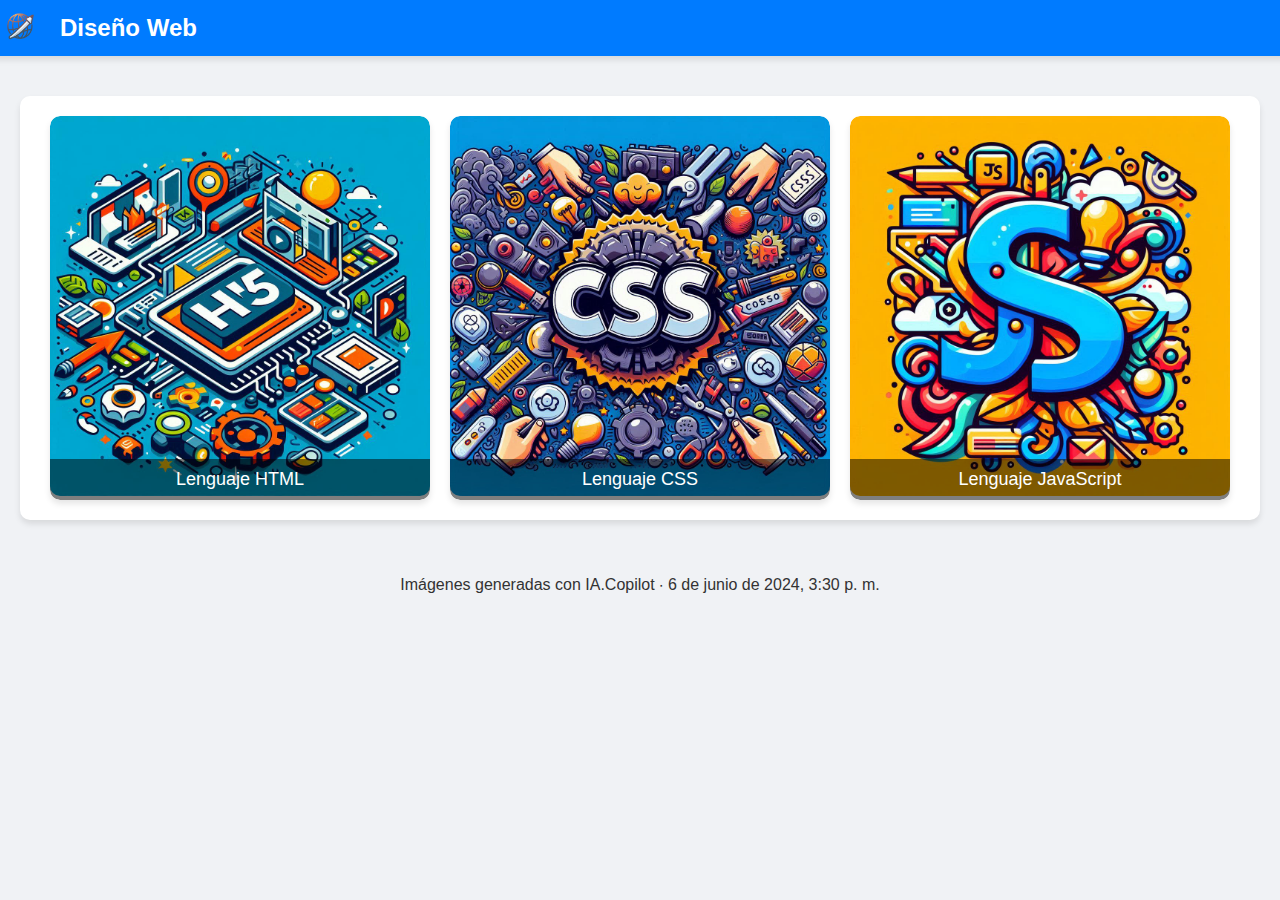
<file: index.html>
<!DOCTYPE html>
<html lang="es">
<head>
    <meta charset="UTF-8">
    <title>DiseñoWeb</title>
    <link rel="icon" href="img/logo.png" type="image/x-icon">
    <link rel="stylesheet" href="styles.css">
</head>
<body>
    <header class="custom-header">
        <div class="header-content">
            <a href="index.html"><img src="img/logo.png" alt="Logo de la página" class="logo"></a>
            <h1>Diseño Web</h1>
        </div>
    </header>
    <section class="flex-container">
        <div class="flex-item">
            <a href="lenguajehtml.html">
                <img src="img/html5.jpg" alt="banner logo html decorado" class="flex-image">
                <div class="overlay">Lenguaje HTML</div>
            </a>
        </div>
        <div class="flex-item">
            <a href="lenguajecss.html">
                <img src="img/css.jpg" alt="banner logo css decorado" class="flex-image">
                <div class="overlay">Lenguaje CSS</div>
            </a>
        </div>
        <div class="flex-item">
            <a href="lenguajejs.html">
                <img src="img/js.jpg" alt="banner logo js decorado" class="flex-image">
                <div class="overlay">Lenguaje JavaScript</div>
            </a>
        </div>
    </section>
    <script src="script.js"></script>

    <footer>
        <p>Imágenes generadas con IA.Copilot ∙ 6 de junio de 2024, 3:30 p. m.</p>
    </footer>
</body>
</html>
</file>
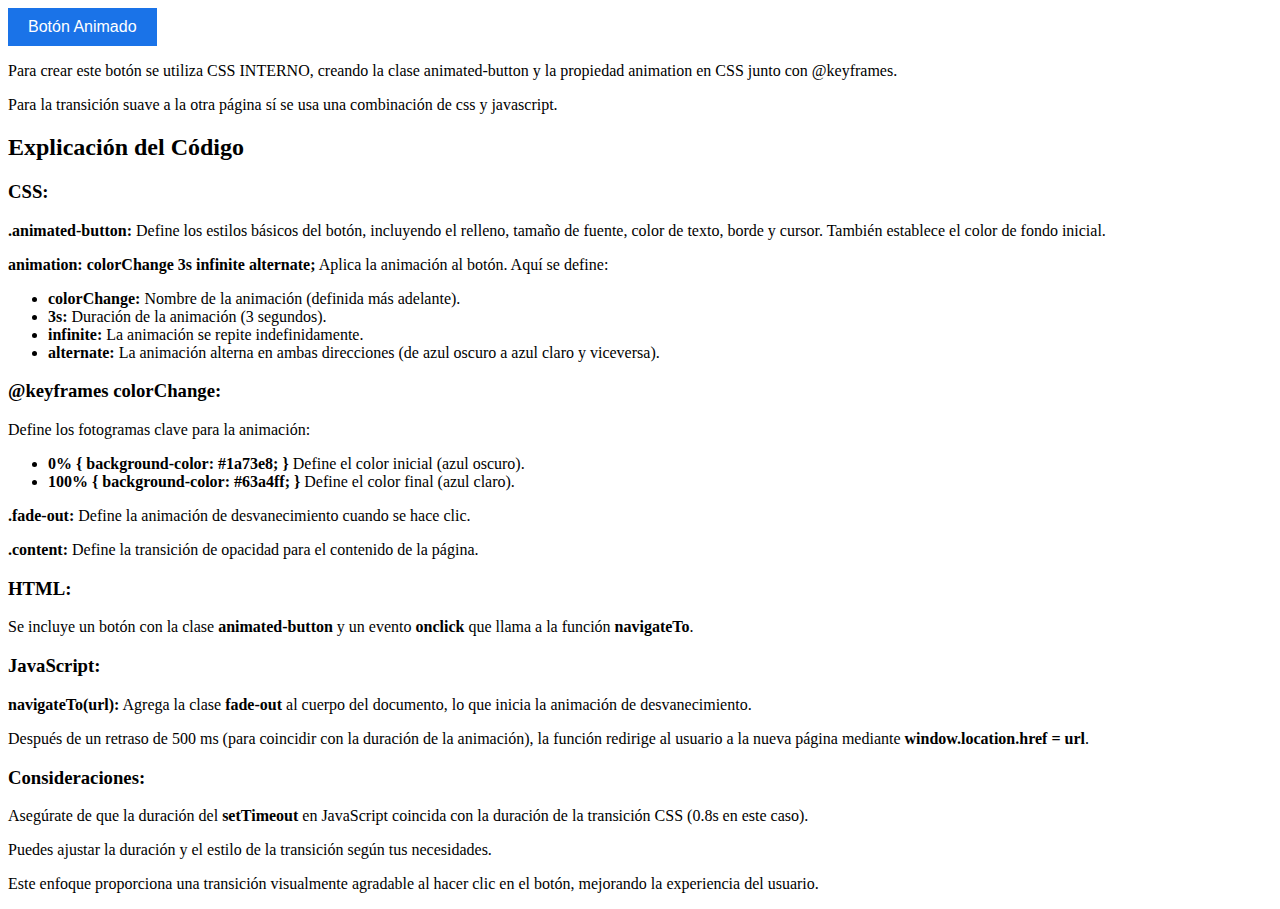
<file: botonAnimado.html>
<!DOCTYPE html>
<html lang="es">
  <head>
    <meta charset="UTF-8" />
    <title>Transición Suave</title>
    <link rel="icon" href="Imagenes/logo.png" type="image/x-icon">
    <style>
      .animated-button {
        padding: 10px 20px;
        font-size: 16px;
        color: white;
        border: none;
        cursor: pointer;
        background-color: #1a73e8; /* Color inicial */
        animation: colorChange 3s infinite alternate;
        transition: background-color 0.5s ease;
      }

      @keyframes colorChange {
        0% {
          background-color: #1a73e8; /* Azul oscuro */
        }
        100% {
          background-color: #63a4ff; /* Azul claro */
        }
      }

      .fade-out {
        opacity: 0;
        transition: opacity 0.8s ease; /* Duración de la transición*/
      }

      .content {
        transition: opacity 0.8s ease; /* Duración de la transición*/
      }
    </style>
  </head>
  <body class="content">
    <button class="animated-button" onclick="navigateTo('index.html')">
      Botón Animado
    </button>

    <script>
      function navigateTo(url) {
        document.body.classList.add("fade-out");
        setTimeout(function () {
          window.location.href = url;
        }, 800); // duración de la animación de desvanecimiento
      }
    </script>

    <section>
      <p>
        Para crear este botón se utiliza CSS INTERNO, creando la clase
        animated-button y la propiedad animation en CSS junto con @keyframes.
      </p>
      <p>
        Para la transición suave a la otra página sí se usa una combinación de
        css y javascript.
      </p>
    </section>

    <section>
      <h2>Explicación del Código</h2>

      <h3>CSS:</h3>
      <p>
        <strong>.animated-button:</strong> Define los estilos básicos del botón,
        incluyendo el relleno, tamaño de fuente, color de texto, borde y cursor.
        También establece el color de fondo inicial.
      </p>
      <p>
        <strong>animation: colorChange 3s infinite alternate;</strong> Aplica la
        animación al botón. Aquí se define:
      </p>
      <ul>
        <li>
          <strong>colorChange:</strong> Nombre de la animación (definida más
          adelante).
        </li>
        <li><strong>3s:</strong> Duración de la animación (3 segundos).</li>
        <li>
          <strong>infinite:</strong> La animación se repite indefinidamente.
        </li>
        <li>
          <strong>alternate:</strong> La animación alterna en ambas direcciones
          (de azul oscuro a azul claro y viceversa).
        </li>
      </ul>

      <h3>@keyframes colorChange:</h3>
      <p>Define los fotogramas clave para la animación:</p>
      <ul>
        <li>
          <strong>0% { background-color: #1a73e8; }</strong> Define el color
          inicial (azul oscuro).
        </li>
        <li>
          <strong>100% { background-color: #63a4ff; }</strong> Define el color
          final (azul claro).
        </li>
      </ul>
      <p>
        <strong>.fade-out:</strong> Define la animación de desvanecimiento
        cuando se hace clic.
      </p>
      <p>
        <strong>.content:</strong> Define la transición de opacidad para el
        contenido de la página.
      </p>

      <h3>HTML:</h3>
      <p>
        Se incluye un botón con la clase <strong>animated-button</strong> y un
        evento <strong>onclick</strong> que llama a la función
        <strong>navigateTo</strong>.
      </p>

      <h3>JavaScript:</h3>
      <p>
        <strong>navigateTo(url):</strong> Agrega la clase
        <strong>fade-out</strong> al cuerpo del documento, lo que inicia la
        animación de desvanecimiento.
      </p>
      <p>
        Después de un retraso de 500 ms (para coincidir con la duración de la
        animación), la función redirige al usuario a la nueva página mediante
        <strong>window.location.href = url</strong>.
      </p>

      <h3>Consideraciones:</h3>
      <p>
        Asegúrate de que la duración del <strong>setTimeout</strong> en
        JavaScript coincida con la duración de la transición CSS (0.8s en este
        caso).
      </p>
      <p>
        Puedes ajustar la duración y el estilo de la transición según tus
        necesidades.
      </p>
      <p>
        Este enfoque proporciona una transición visualmente agradable al hacer
        clic en el botón, mejorando la experiencia del usuario.
      </p>
    </section>
  </body>
</html>
</file>
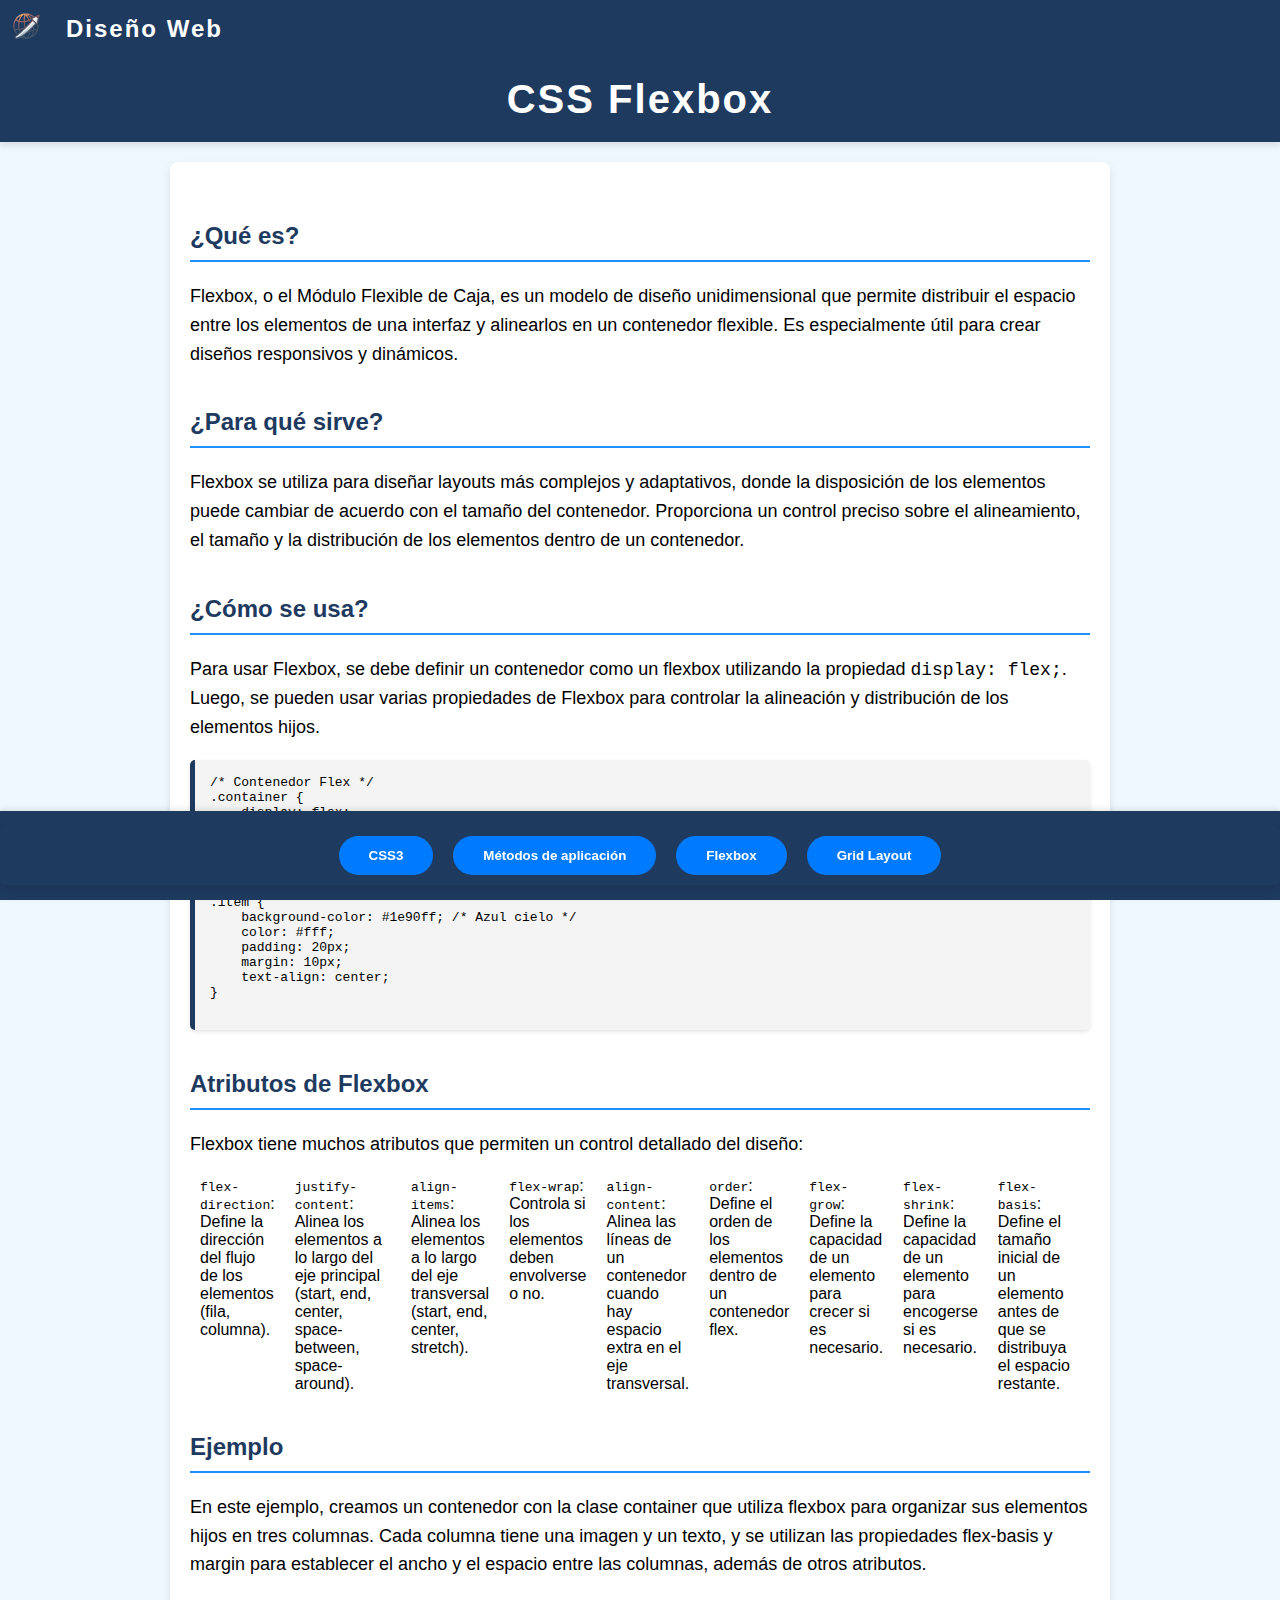
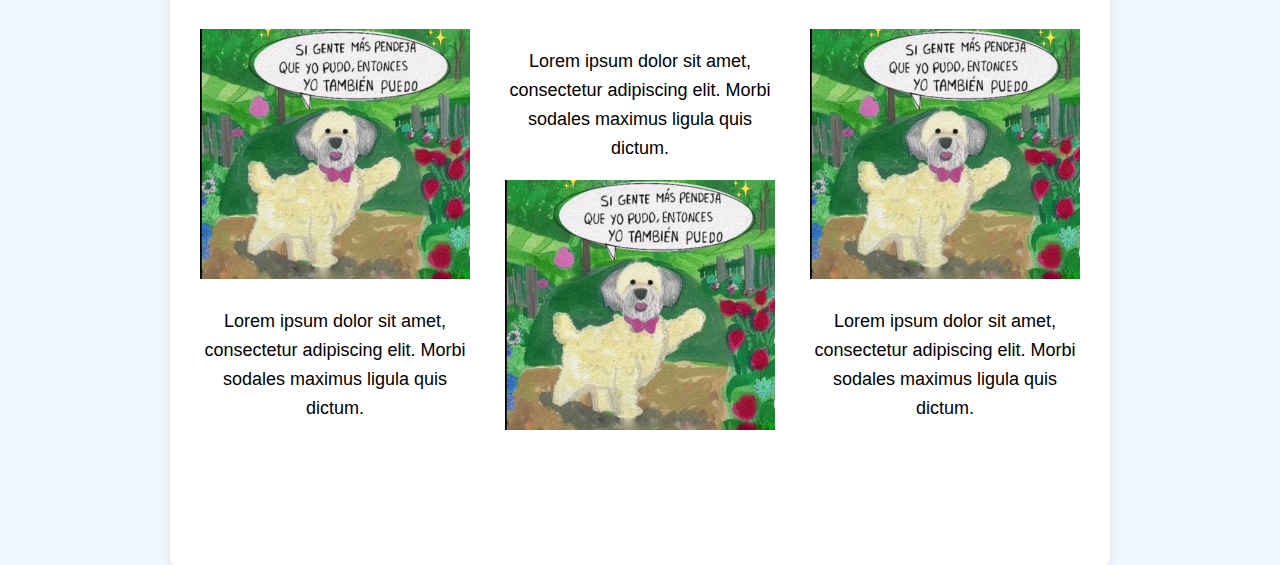
<file: Flexbox.html>
<!DOCTYPE html>
<html lang="es">
<head>
    <meta charset="UTF-8">
    <meta name="viewport" content="width=device-width, initial-scale=1.0">
    <title>Flexbox en CSS</title>
    <link rel="stylesheet" href="styles2.css">
        <link rel="icon" href="img/logo.png" type="image/x-icon">
</head>
<body>
    <header class="custom-header">
        <div class="header-content">
            <a href="index.html"><img src="img/logo.png" alt="Logo de la página" class="logo"></a>
            <h1>Diseño Web</h1>
        </div>
    </header>
    <header>
        <h1>CSS Flexbox</h1>
    </header>
    <main>
        <section id="que-es">
            <h2>¿Qué es?</h2>
            <p>Flexbox, o el Módulo Flexible de Caja, es un modelo de diseño unidimensional que permite distribuir el espacio entre los elementos de una interfaz y alinearlos en un contenedor flexible. Es especialmente útil para crear diseños responsivos y dinámicos.</p>
        </section>

        <section id="para-que-sirve">
            <h2>¿Para qué sirve?</h2>
            <p>Flexbox se utiliza para diseñar layouts más complejos y adaptativos, donde la disposición de los elementos puede cambiar de acuerdo con el tamaño del contenedor. Proporciona un control preciso sobre el alineamiento, el tamaño y la distribución de los elementos dentro de un contenedor.</p>
        </section>

        <section id="como-se-usa">
            <h2>¿Cómo se usa?</h2>
            <p>Para usar Flexbox, se debe definir un contenedor como un flexbox utilizando la propiedad <code>display: flex;</code>. Luego, se pueden usar varias propiedades de Flexbox para controlar la alineación y distribución de los elementos hijos.</p>
            <pre><code>/* Contenedor Flex */
.container {
    display: flex;
    justify-content: space-between; /* Distribuir espacio entre elementos */
    align-items: center; /* Alinear elementos al centro verticalmente */
}

/* Elementos hijos */
.item {
    background-color: #1e90ff; /* Azul cielo */
    color: #fff;
    padding: 20px;
    margin: 10px;
    text-align: center;
}
            </code></pre>
        </section>

        <section id="atributos">
            <h2>Atributos de Flexbox</h2>
            <p>Flexbox tiene muchos atributos que permiten un control detallado del diseño:</p>
            <ul>
                <li><code>flex-direction</code>: Define la dirección del flujo de los elementos (fila, columna).</li>
                <li><code>justify-content</code>: Alinea los elementos a lo largo del eje principal (start, end, center, space-between, space-around).</li>
                <li><code>align-items</code>: Alinea los elementos a lo largo del eje transversal (start, end, center, stretch).</li>
                <li><code>flex-wrap</code>: Controla si los elementos deben envolverse o no.</li>
                <li><code>align-content</code>: Alinea las líneas de un contenedor cuando hay espacio extra en el eje transversal.</li>
                <li><code>order</code>: Define el orden de los elementos dentro de un contenedor flex.</li>
                <li><code>flex-grow</code>: Define la capacidad de un elemento para crecer si es necesario.</li>
                <li><code>flex-shrink</code>: Define la capacidad de un elemento para encogerse si es necesario.</li>
                <li><code>flex-basis</code>: Define el tamaño inicial de un elemento antes de que se distribuya el espacio restante.</li>
            </ul>
        </section>

        <!-- Ejemplo de flexbox con 3 columnas -->

        <section id="Ejemplo">
            <h2>Ejemplo</h2>
            <p>En este ejemplo, creamos un contenedor con la clase container que utiliza flexbox para organizar sus elementos hijos en tres columnas. 
                Cada columna tiene una imagen y un texto, y se utilizan las propiedades flex-basis y margin para establecer el ancho y el espacio entre las columnas, 
                además de otros atributos.</p>
        </section>
<div class="container">
    <div class="column">
      <img src="img/prueba.jpg" alt="Imagen 1">
      <p>Lorem ipsum dolor sit amet, consectetur adipiscing elit. Morbi sodales maximus ligula quis dictum.</p>
    </div>
    <div class="column">
      <p>Lorem ipsum dolor sit amet, consectetur adipiscing elit. Morbi sodales maximus ligula quis dictum.</p>
      <img src="img/prueba.jpg" alt="Imagen 2">
    </div>
    <div class="column">
      <img src="img/prueba.jpg" alt="Imagen 3">
      <p>Lorem ipsum dolor sit amet, consectetur adipiscing elit. Morbi sodales maximus ligula quis dictum.</p>
    </div>
  </div>
        <section><br><br></section>
    </main>
    <footer>
        <nav>
            <ul id="menu">
              <li><a href="lenguajecss.html"><button>CSS3</button></a></li>
                <li><a href="MetodosAplicacion.html"><button>Métodos de aplicación</button></a></li>
                <li><a href="Flexbox.html"><button>Flexbox</button></a></li>
                <li><a href="GridLayout.html"><button>Grid Layout</button></a></li>
            </ul>
          </nav>   
    </footer>
</body>
</html>
</file>
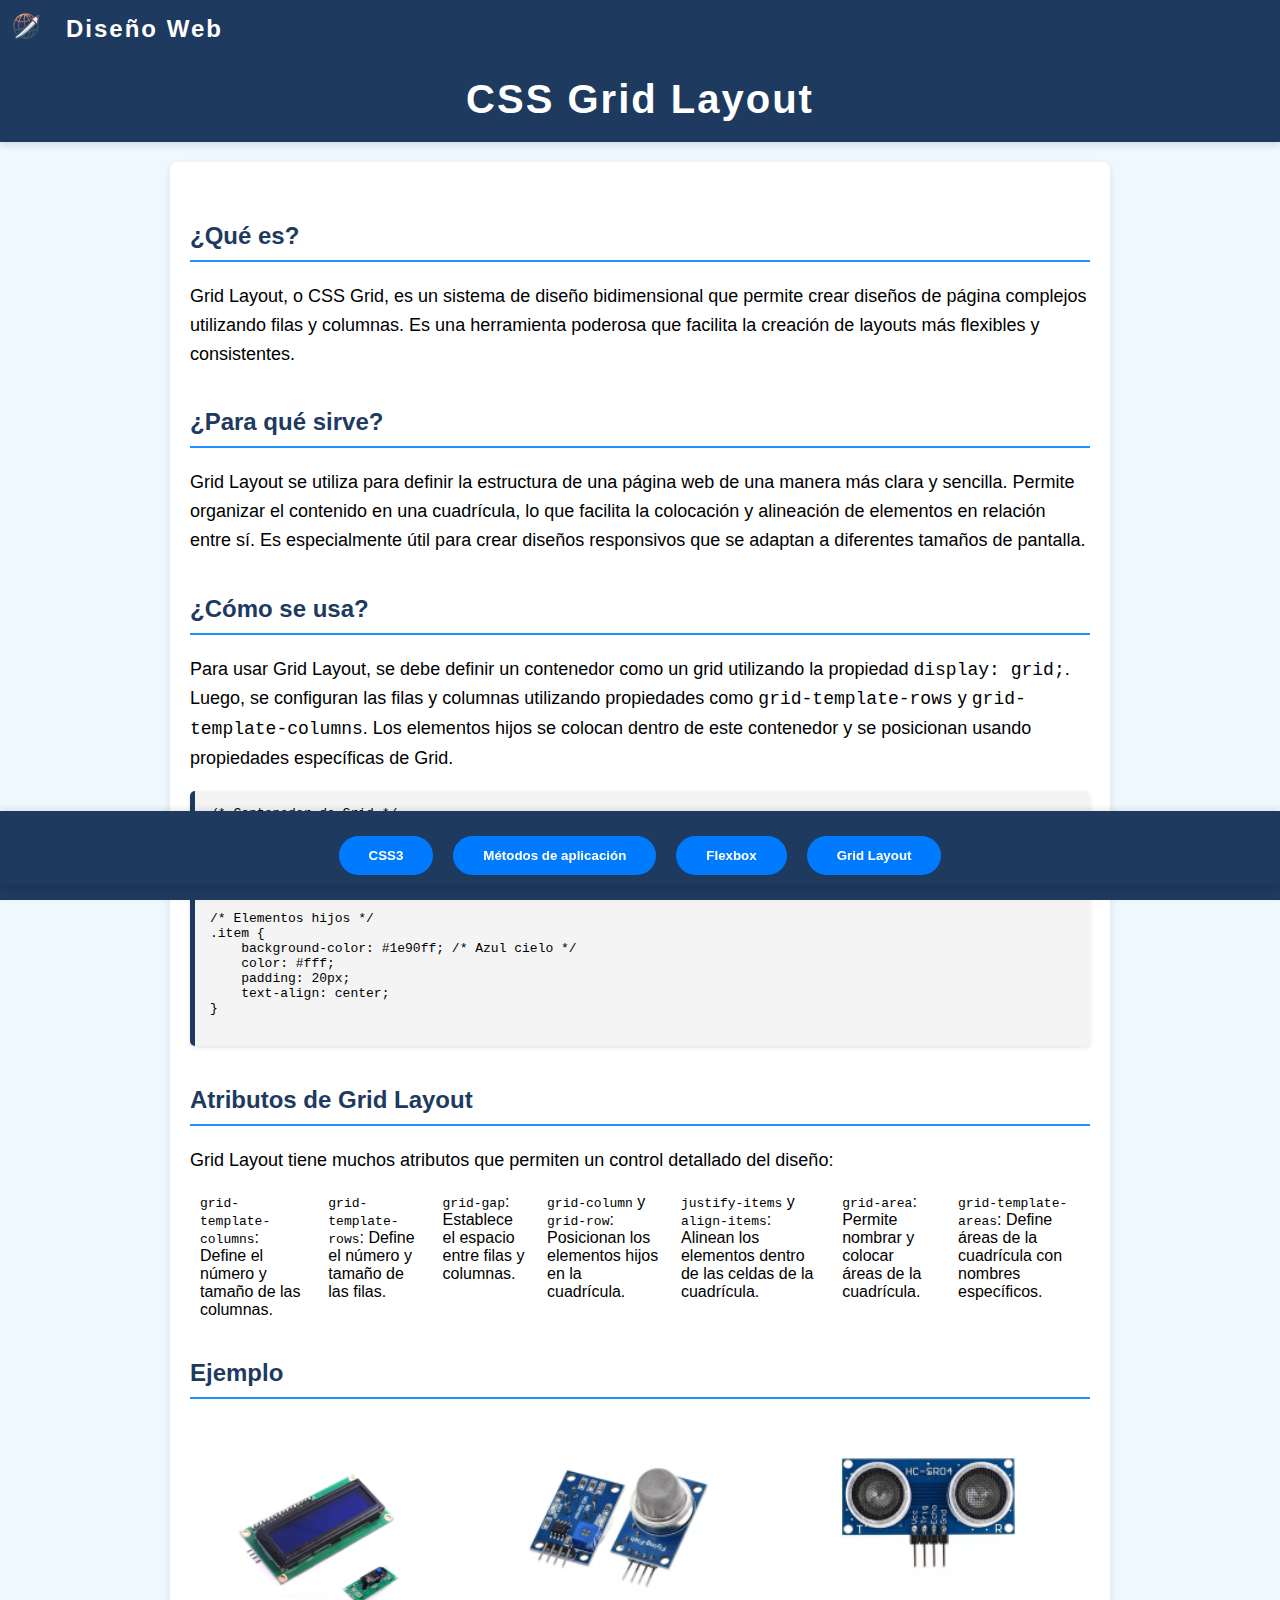
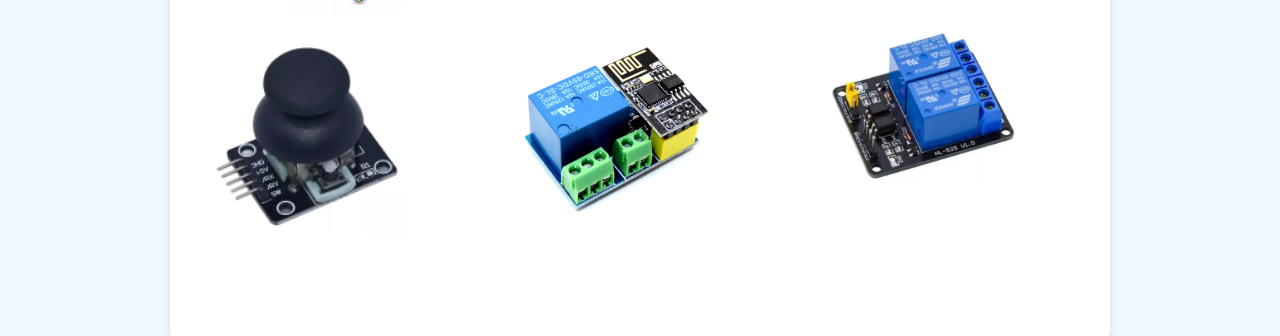
<file: GridLayout.html>
<!DOCTYPE html>
<html lang="es">
<head>
    <meta charset="UTF-8">
    <meta name="viewport" content="width=device-width, initial-scale=1.0">
    <title>Grid Layout en CSS</title>
    <link rel="icon" href="img/logo.png" type="image/x-icon">
    <link rel="stylesheet" href="styles2.css">
</head>
<body>
    <header class="custom-header">
        <div class="header-content">
            <a href="index.html"><img src="img/logo.png" alt="Logo de la página" class="logo"></a>
            <h1>Diseño Web</h1>
        </div>
    </header>
    <header>
        <h1>CSS Grid Layout</h1>
    </header>
    <main>
        <section id="que-es">
            <h2>¿Qué es?</h2>
            <p>Grid Layout, o CSS Grid, es un sistema de diseño bidimensional que permite crear diseños de página complejos utilizando filas y columnas. Es una herramienta poderosa que facilita la creación de layouts más flexibles y consistentes.</p>
        </section>

        <section id="para-que-sirve">
            <h2>¿Para qué sirve?</h2>
            <p>Grid Layout se utiliza para definir la estructura de una página web de una manera más clara y sencilla. Permite organizar el contenido en una cuadrícula, lo que facilita la colocación y alineación de elementos en relación entre sí. Es especialmente útil para crear diseños responsivos que se adaptan a diferentes tamaños de pantalla.</p>
        </section>

        <section id="como-se-usa">
            <h2>¿Cómo se usa?</h2>
            <p>Para usar Grid Layout, se debe definir un contenedor como un grid utilizando la propiedad <code>display: grid;</code>. Luego, se configuran las filas y columnas utilizando propiedades como <code>grid-template-rows</code> y <code>grid-template-columns</code>. Los elementos hijos se colocan dentro de este contenedor y se posicionan usando propiedades específicas de Grid.</p>
            <pre><code>/* Contenedor de Grid */
.container {
    display: grid;
    grid-template-columns: repeat(3, 1fr); /* Tres columnas de igual ancho */
    grid-gap: 10px; /* Espacio entre elementos */
}

/* Elementos hijos */
.item {
    background-color: #1e90ff; /* Azul cielo */
    color: #fff;
    padding: 20px;
    text-align: center;
}
            </code></pre>
        </section>

        <section id="atributos">
            <h2>Atributos de Grid Layout</h2>
            <p>Grid Layout tiene muchos atributos que permiten un control detallado del diseño:</p>
            <ul>
                <li><code>grid-template-columns</code>: Define el número y tamaño de las columnas.</li>
                <li><code>grid-template-rows</code>: Define el número y tamaño de las filas.</li>
                <li><code>grid-gap</code>: Establece el espacio entre filas y columnas.</li>
                <li><code>grid-column</code> y <code>grid-row</code>: Posicionan los elementos hijos en la cuadrícula.</li>
                <li><code>justify-items</code> y <code>align-items</code>: Alinean los elementos dentro de las celdas de la cuadrícula.</li>
                <li><code>grid-area</code>: Permite nombrar y colocar áreas de la cuadrícula.</li>
                <li><code>grid-template-areas</code>: Define áreas de la cuadrícula con nombres específicos.</li>
            </ul>
        </section>

        <!-- Ejemplo de Grid con 3 columnas y 6 elementos -->
        <section>
            <h2>Ejemplo</h2>
       
        <section class="grid-container">
            <div class="grid-item">
                <img src="img/imagen1.png" alt="Sección 1" class="grid-image">
            </div>
            <div class="grid-item">
                <img src="img/imagen2.png" alt="Sección 2" class="grid-image">
            </div>
            <div class="grid-item">
                <img src="img/imagen3.png" alt="Sección 3" class="grid-image">
            </div>
            <div class="grid-item">
                <img src="img/imagen4.png" alt="Sección 4" class="grid-image">
            </div>
            <div class="grid-item">
                    <img src="img/imagen5.png" alt="Sección 5" class="grid-image">
            </div>
            <div class="grid-item">
                    <img src="img/imagen6.png" alt="Sección 6" class="grid-image">
            </div>
        </section>
    </section>
    </main>
    <footer>
        <nav>
            <ul id="menu">
              <li><a href="lenguajecss.html"><button>CSS3</button></a></li>
                <li><a href="MetodosAplicacion.html"><button>Métodos de aplicación</button></a></li>
                <li><a href="Flexbox.html"><button>Flexbox</button></a></li>
                <li><a href="GridLayout.html"><button>Grid Layout</button></a></li>
            </ul>
          </nav>   
    </footer>
</body>
</html>
</file>
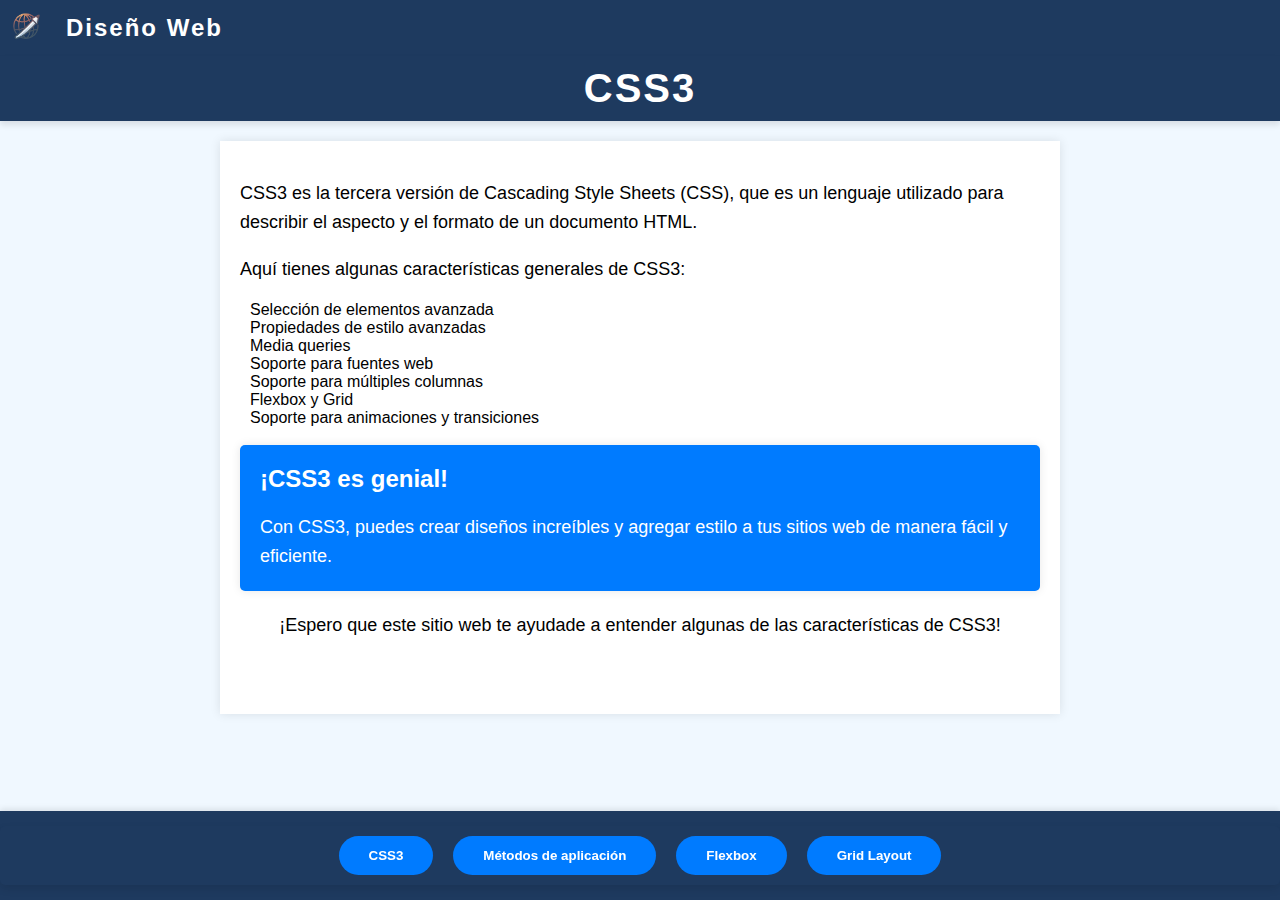
<file: lenguajecss.html>
<!DOCTYPE html>
<html lang="es">
<head>
<meta charset="UTF-8">
<meta name="viewport" content="width=device-width, initial-scale=1.0">
<!--Aquí se encuentra el título de la página que aparece en la pestaña-->
<title>CSS3</title>
<link rel="icon" href="Imagenes/logo.png" type="image/x-icon">
<!--Aquí se declara estilo CSS INTERNO, entre las etiquetas style-->
<style>
  /* styles.css */

body {
    font-family: 'Helvetica Neue', Arial, sans-serif;
    margin: 0;
    padding: 0;
    background-color: #f0f8ff; /* Azul claro */
}

.custom-header {
    width: 100%;
    
    background-color: #1e3a5f; /* Azul oscuro */
    color: white;
    padding: 6px;
    box-shadow: 0 4px 6px rgba(0, 0, 0, 0.1);
}

.custom-header .header-content {
    display: flex;
    align-items: center;
}

.custom-header .logo {
    height: 40px; /* Ajusta el tamaño del logo según sea necesario */
    margin-right: 20px;
}

.custom-header h1 {
    margin: 0;
    font-size: 24px; 
    align-items: center;/* Ajusta el tamaño del texto según sea necesario */
}
header {
    background-color: #1e3a5f; /* Azul oscuro */
    color: #ffffff;
    padding: 20px 0;
    text-align: center;
    box-shadow: 0 4px 6px rgba(0, 0, 0, 0.1);
}

header h1 {
    margin: 0;
    font-size: 2.5em;
    letter-spacing: 2px;
}

main {
    padding: 40px 20px;
    max-width: 900px;
    margin: auto;
    background-color: #ffffff;
    box-shadow: 0 4px 8px rgba(0, 0, 0, 0.1);
    border-radius: 8px;
    margin-top: 20px;
}

section {
    margin-bottom: 40px;
}

section h2 {
    color: #1e3a5f; /* Azul oscuro */
    border-bottom: 2px solid #1e90ff; /* Azul cielo */
    padding-bottom: 10px;
    margin-bottom: 20px;
}

pre {
    background-color: #f4f4f4;
    padding: 15px;
    border-left: 5px solid #1e3a5f; /* Azul oscuro */
    overflow: auto;
    border-radius: 5px;
    box-shadow: 0 2px 4px rgba(0, 0, 0, 0.1);
}

.grid-container {
    display: grid;
    grid-template-columns: repeat(3, 1fr);
    grid-gap: 10px;
    padding: 20px;
    width: 100%;
    max-width: 1200px;
    justify-content: center;
}

.grid-item {
    position: relative;
    overflow: hidden;
}

.grid-image {
    width: 70%;
    transition: transform 0.2s ease;
}

.grid-item:hover .grid-image {
    transform: scale(0.95);
}

footer {
    background-color: #1e3a5f; /* Azul oscuro */
    color: #ffffff;
    text-align: center;
    padding: 15px 0;
    position: fixed;
    bottom: 0;
    width: 100%;
    box-shadow: 0 -2px 6px rgba(0, 0, 0, 0.1);
}

footer p {
    margin: 0;
    font-size: 1em;
}
nav {
    background-color: #1e3a5f; 
    display: flex;
    justify-content: center;
    align-items: center;
    padding: 10px;
    border-radius: 5px;
    box-shadow: 0 4px 8px rgba(0, 0, 0, 0.1);
}
ul {
    list-style: none;
    margin: 0;
    padding: 0;
   
}
li {
    margin: 0 10px;
}
p {
font-size: 18px;
line-height: 1.6;
}

.box {
background-color: #007bff;
color: #fff;
padding: 20px;
margin-bottom: 20px;
border-radius: 5px;
box-shadow: 0 0 10px rgba(0,0,0,0.1);
}

.box:hover {
background-color: #0056b3;
}

.box h2 {
margin-top: 0;
}

.box p {
margin-bottom: 0;
}
button {
    background-color: #007bff;
    color: white;
    padding: 12px 30px;
    border: none;
    border-radius: 50px;
    font-weight: bold;
    cursor: pointer;
    transition: background-color 0.3s, transform 0.3s, box-shadow 0.3s;
    position: relative;
}
button:hover {
    background-color: #0056b3;
    transform: translateY(-2px);
    box-shadow: 0 8px 16px rgba(0, 0, 0, 0.2);
}
@media (max-width: 600px) {
.container {
padding: 10px;
}
p {
font-size: 16px;
}
}

  
  header {
    background-color: #1e3a5f;
    color: #fff;
    padding: 10px;
    text-align: center;
    
  }
  
  .container {
    max-width: 800px;
    margin: 20px auto;
    padding: 20px;
    background-color: #fff;
    box-shadow: 0 0 10px rgba(0,0,0,0.1);
  }

</style>

</head>

<body>
  <header class="custom-header">
    <div class="header-content">
        <a href="index.html"><img src="img/logo.png" alt="Logo de la página" class="logo"></a>
        <h1>Diseño Web</h1>
    </div>
</header>
<!--Aquí se encuentra el encabezado de la página entre las etiquetas header-->
<header>
  <h1>CSS3</h1>
</header>


<div class="container">
  <p>CSS3 es la tercera versión de Cascading Style Sheets (CSS), que es un lenguaje utilizado para describir el aspecto y el formato de un documento HTML.</p>
  <p>Aquí tienes algunas características generales de CSS3:</p>
  <ul>
    <li>Selección de elementos avanzada</li>
    <li>Propiedades de estilo avanzadas</li>
    <li>Media queries</li>
    <li>Soporte para fuentes web</li>
    <li>Soporte para múltiples columnas</li>
    <li>Flexbox y Grid</li>
    <li>Soporte para animaciones y transiciones</li>
  </ul>
  <br>
  <div class="box">
    <h2>¡CSS3 es genial!</h2>
    <p>Con CSS3, puedes crear diseños increíbles y agregar estilo a tus sitios web de manera fácil y eficiente.</p>
  </div>
  
  <p style="text-align: center;">¡Espero que este sitio web te ayudade a entender algunas de las características de CSS3!</p>
<br>
<br>
</div>
<footer>
  <!--Aquí se encuentra el menú entre las etiquetas nav-->

  <nav>
    <ul id="menu" style= display:flex;justify-content:center;>
      <li><a href="lenguajecss.html"><button>CSS3</button></a></li>
        <li><a href="MetodosAplicacion.html"><button>Métodos de aplicación</button></a></li>
        <li><a href="Flexbox.html"><button>Flexbox</button></a></li>
        <li><a href="GridLayout.html"><button>Grid Layout</button></a></li>
    </ul>
  </nav>
</footer>
</body>
</html>
</file>
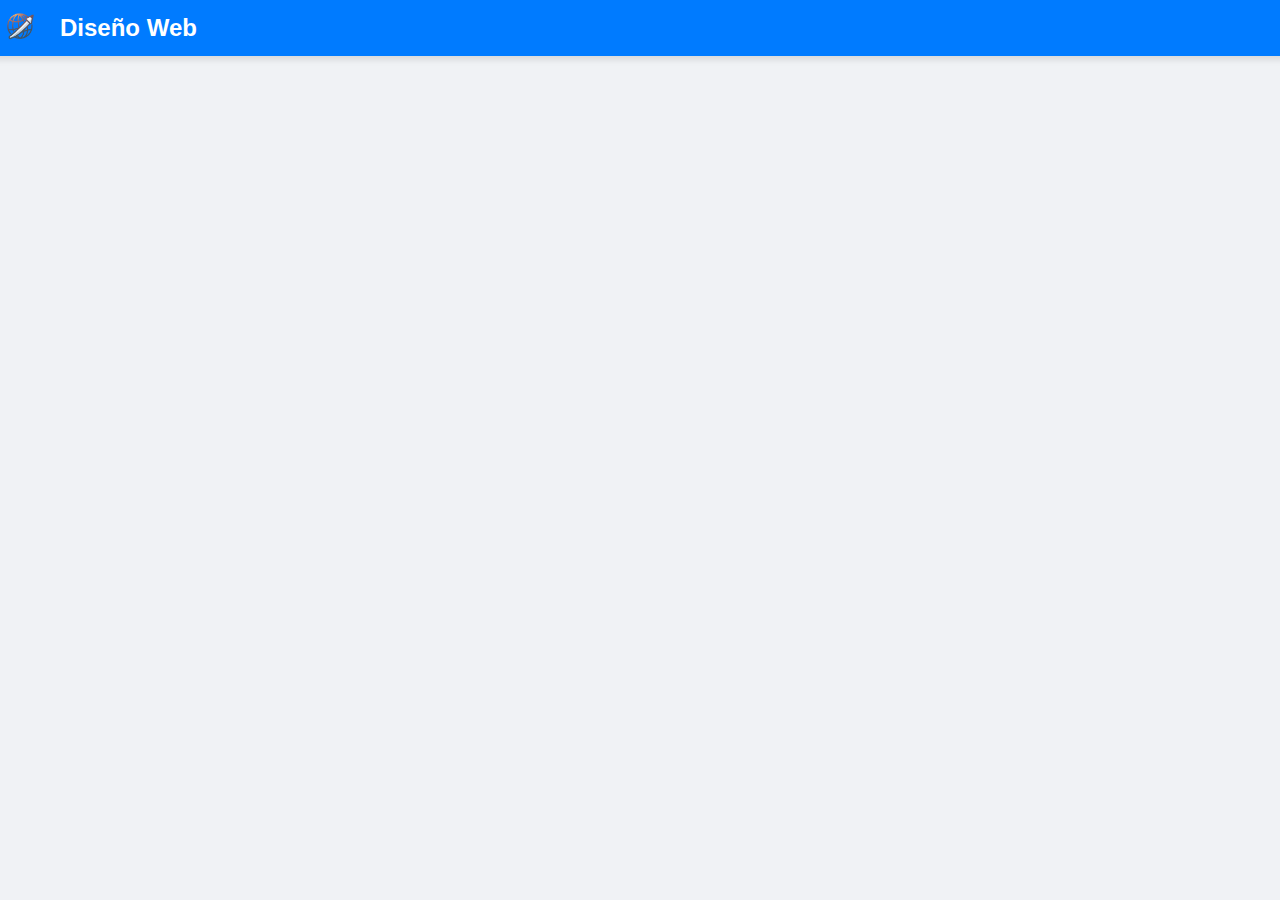
<file: lenguajehtml.html>
<!DOCTYPE html>
<html lang="es">
<head>
    <meta charset="UTF-8">
    <meta name="viewport" content="width=device-width, initial-scale=1.0">
    <title>HTML</title>
    <link rel="icon" href="img/logo.png" type="image/x-icon">
    <link rel="stylesheet" href="styles.css">
</head>
<body>
    <header class="custom-header">
        <div class="header-content">
            <a href="index.html"><img src="img/logo.png" alt="Logo de la página" class="logo"></a>
            <h1>Diseño Web</h1>
        </div>
    </header>
</body>
</html>
</file>
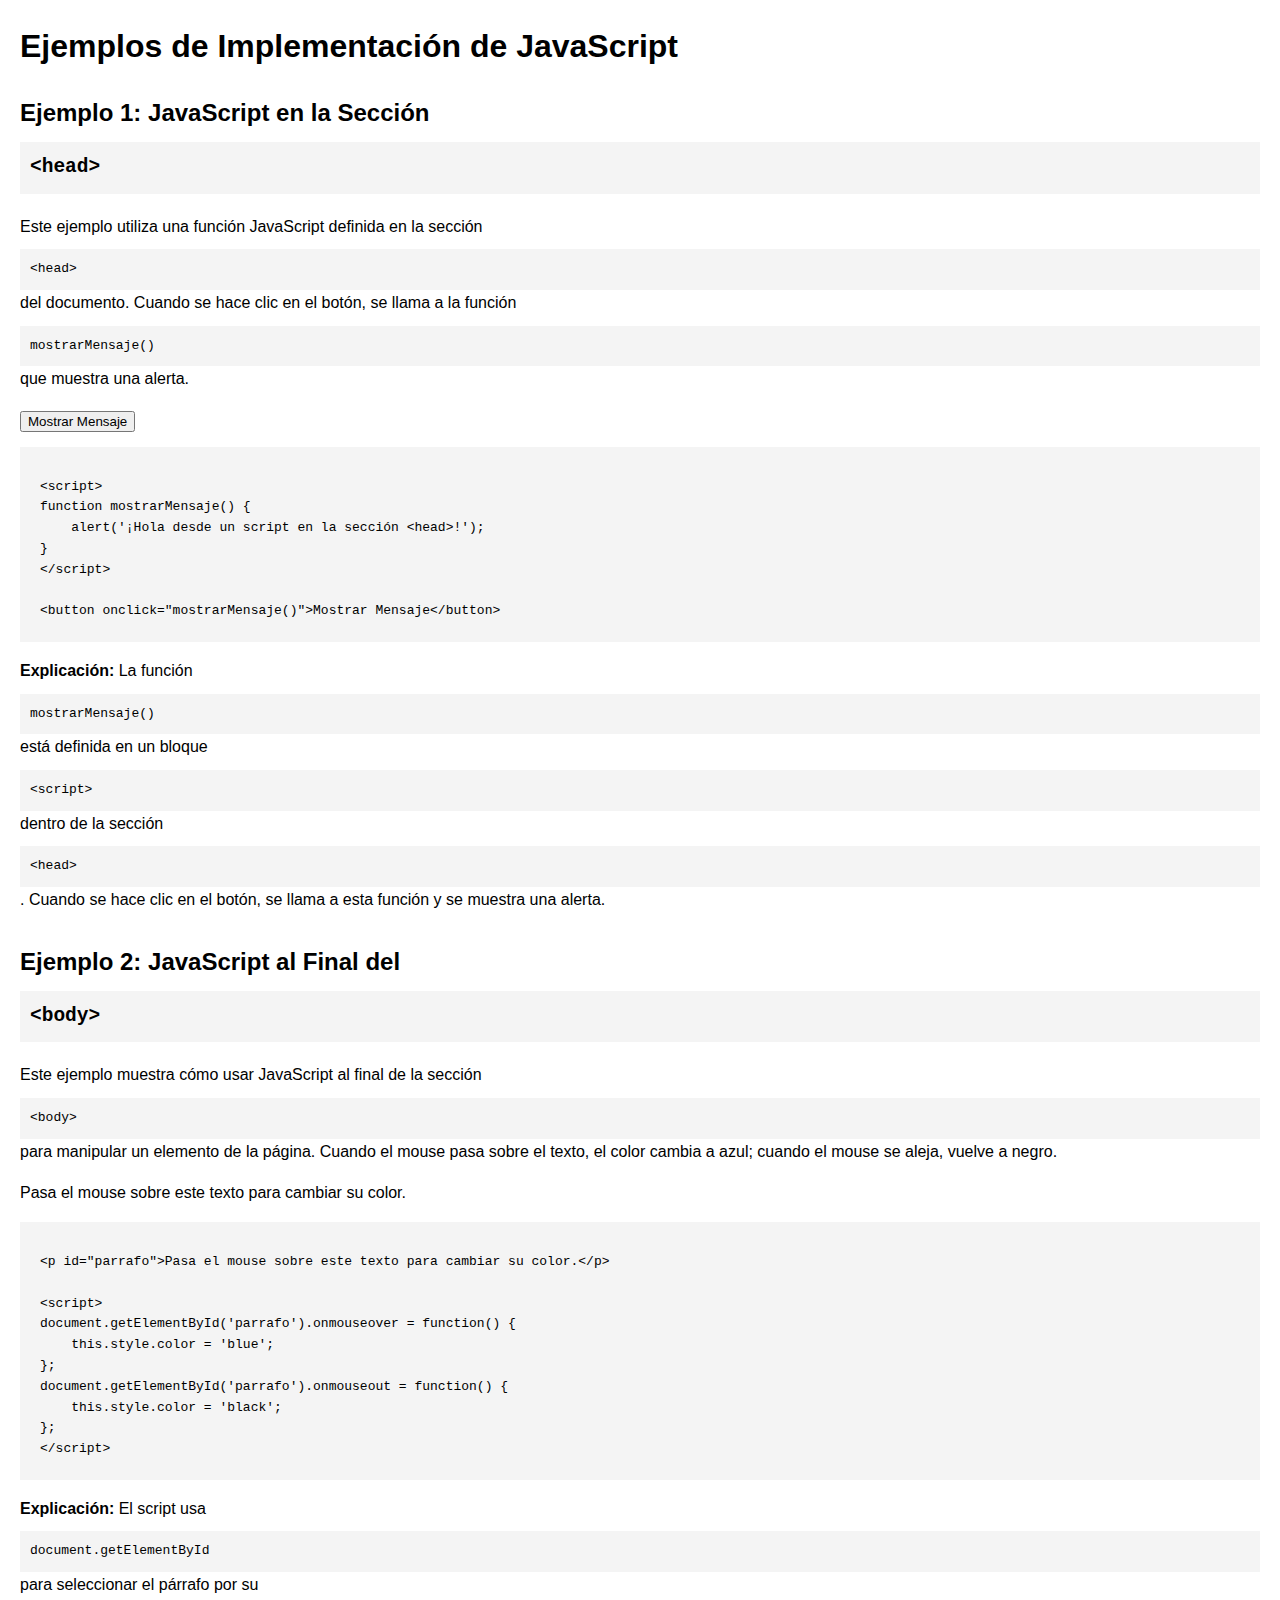
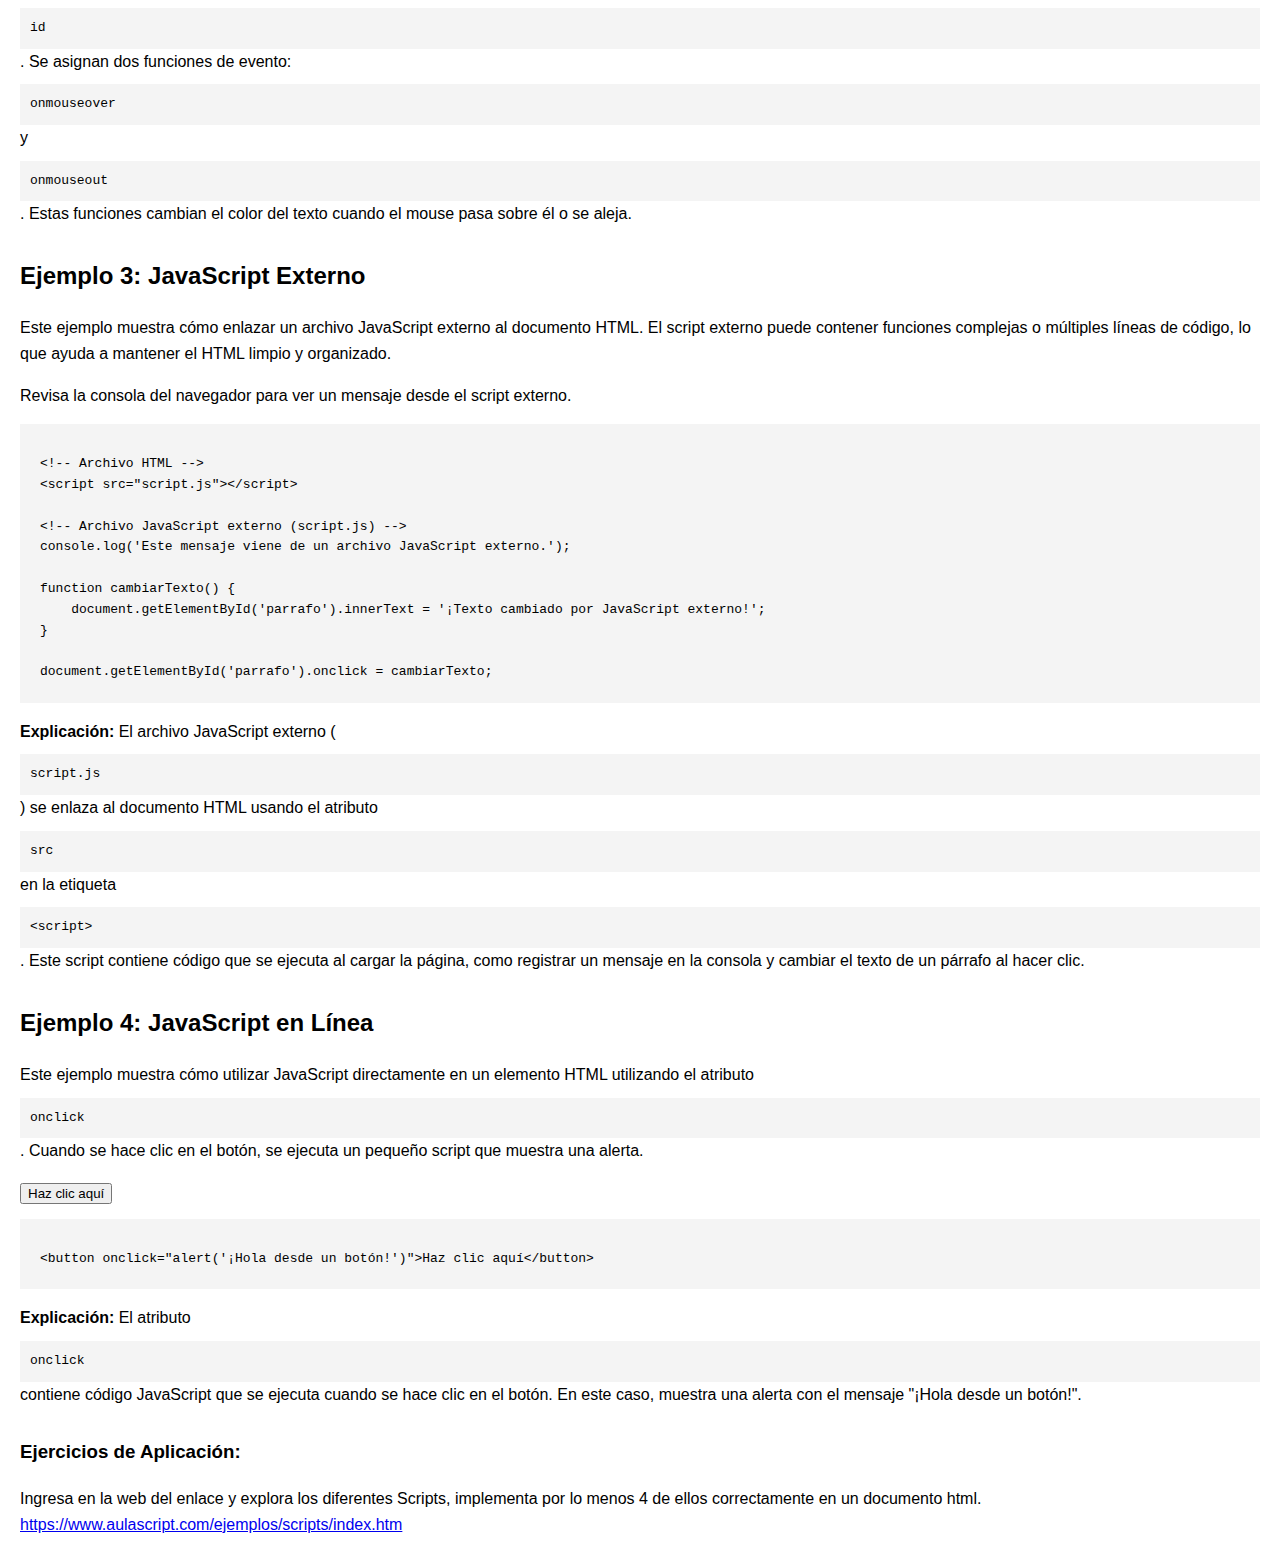
<file: lenguajejs.html>
<!DOCTYPE html>
<html lang="es">
<head>
    <meta charset="UTF-8">
    <title>Ejemplos de Implementación de JavaScript</title>
    <!-- Ejemplo de JavaScript en la sección <head> -->
    <script>
        function mostrarMensaje() {
            alert('¡Hola desde un script en la sección <head>!');
        }
    </script>
    <style>
        /* Simple estilo para mejorar la presentación */
        body {
            font-family: Arial, sans-serif;
            line-height: 1.6;
            margin: 20px;
        }
        section {
            margin-bottom: 30px;
        }
        code {
            background-color: #f4f4f4;
            display: block;
            padding: 10px;
            margin-top: 10px;
        }
        pre {
            background-color: #f4f4f4;
            padding: 10px;
        }
</style>
</head>
<body>
    <h1>Ejemplos de Implementación de JavaScript</h1>


    <!-- Sección 2: JavaScript en la sección <head> -->
    <section>
        <h2>Ejemplo 1: JavaScript en la Sección <code>&lt;head&gt;</code></h2>
        <p>Este ejemplo utiliza una función JavaScript definida en la sección <code>&lt;head&gt;</code> del documento. Cuando se hace clic en el botón, se llama a la función <code>mostrarMensaje()</code> que muestra una alerta.</p>
        <!-- Ejemplo de script funcionando -->
        <button onclick="mostrarMensaje()">Mostrar Mensaje</button>
        <!-- Código utilizado -->
        <pre><code>&lt;script&gt;
function mostrarMensaje() {
    alert('¡Hola desde un script en la sección &lt;head&gt;!');
}
&lt;/script&gt;

&lt;button onclick="mostrarMensaje()"&gt;Mostrar Mensaje&lt;/button&gt;
</code></pre>
        <p><strong>Explicación:</strong> La función <code>mostrarMensaje()</code> está definida en un bloque <code>&lt;script&gt;</code> dentro de la sección <code>&lt;head&gt;</code>. Cuando se hace clic en el botón, se llama a esta función y se muestra una alerta.</p>
    </section>

    <!-- Sección 3: JavaScript al final del <body> -->
    <section>
        <h2>Ejemplo 2: JavaScript al Final del <code>&lt;body&gt;</code></h2>
        <p>Este ejemplo muestra cómo usar JavaScript al final de la sección <code>&lt;body&gt;</code> para manipular un elemento de la página. Cuando el mouse pasa sobre el texto, el color cambia a azul; cuando el mouse se aleja, vuelve a negro.</p>
        <!-- Ejemplo de script funcionando -->
        <p id="parrafo">Pasa el mouse sobre este texto para cambiar su color.</p>
        <!-- Código utilizado -->
        <pre><code>&lt;p id="parrafo"&gt;Pasa el mouse sobre este texto para cambiar su color.&lt;/p&gt;

&lt;script&gt;
document.getElementById('parrafo').onmouseover = function() {
    this.style.color = 'blue';
};
document.getElementById('parrafo').onmouseout = function() {
    this.style.color = 'black';
};
&lt;/script&gt;
</code></pre>
        <p><strong>Explicación:</strong> El script usa <code>document.getElementById</code> para seleccionar el párrafo por su <code>id</code>. Se asignan dos funciones de evento: <code>onmouseover</code> y <code>onmouseout</code>. Estas funciones cambian el color del texto cuando el mouse pasa sobre él o se aleja.</p>
    </section>

    <!-- Sección 4: JavaScript externo -->
    <section>
        <h2>Ejemplo 3: JavaScript Externo</h2>
        <p>Este ejemplo muestra cómo enlazar un archivo JavaScript externo al documento HTML. El script externo puede contener funciones complejas o múltiples líneas de código, lo que ayuda a mantener el HTML limpio y organizado.</p>
        <!-- Ejemplo de script funcionando (simulado, porque necesita el archivo externo) -->
        <p>Revisa la consola del navegador para ver un mensaje desde el script externo.</p>
        <!-- Código utilizado -->
        <pre><code>&lt;!-- Archivo HTML --&gt;
&lt;script src="script.js"&gt;&lt;/script&gt;

&lt;!-- Archivo JavaScript externo (script.js) --&gt;
console.log('Este mensaje viene de un archivo JavaScript externo.');

function cambiarTexto() {
    document.getElementById('parrafo').innerText = '¡Texto cambiado por JavaScript externo!';
}

document.getElementById('parrafo').onclick = cambiarTexto;
</code></pre>
        <p><strong>Explicación:</strong> El archivo JavaScript externo (<code>script.js</code>) se enlaza al documento HTML usando el atributo <code>src</code> en la etiqueta <code>&lt;script&gt;</code>. Este script contiene código que se ejecuta al cargar la página, como registrar un mensaje en la consola y cambiar el texto de un párrafo al hacer clic.</p>
    </section>

     <!-- Sección 1: JavaScript en línea (event handlers inline) en un elemento HTML -->
     <section>
        <h2>Ejemplo 4: JavaScript en Línea</h2>
        <p>Este ejemplo muestra cómo utilizar JavaScript directamente en un elemento HTML utilizando el atributo <code>onclick</code>. Cuando se hace clic en el botón, se ejecuta un pequeño script que muestra una alerta.</p>
        <!-- Ejemplo de script funcionando -->
        <button onclick="alert('¡Hola desde un botón!')">Haz clic aquí</button>
        <!-- Código utilizado -->
        <pre><code>&lt;button onclick="alert('¡Hola desde un botón!')"&gt;Haz clic aquí&lt;/button&gt;</code></pre>
        <p><strong>Explicación:</strong> El atributo <code>onclick</code> contiene código JavaScript que se ejecuta cuando se hace clic en el botón. En este caso, muestra una alerta con el mensaje "¡Hola desde un botón!".</p>
    </section>
    <section>
       
        <h3>Ejercicios de Aplicación:</h3>
        <p>Ingresa en la web del enlace y explora los diferentes Scripts, implementa por lo menos 4 de ellos correctamente en un documento html. <a href="https://www.aulascript.com/ejemplos/scripts/index.htm">https://www.aulascript.com/ejemplos/scripts/index.htm</a>
        </p>
    </section>
    <!-- JavaScript para el Ejemplo 3 -->
    <script>
        document.getElementById('parrafo').onmouseover = function() {
            this.style.color = 'blue';
        };
        document.getElementById('parrafo').onmouseout = function() {
            this.style.color = 'black';
        };
    </script>
  
</body>
</html>
</file>
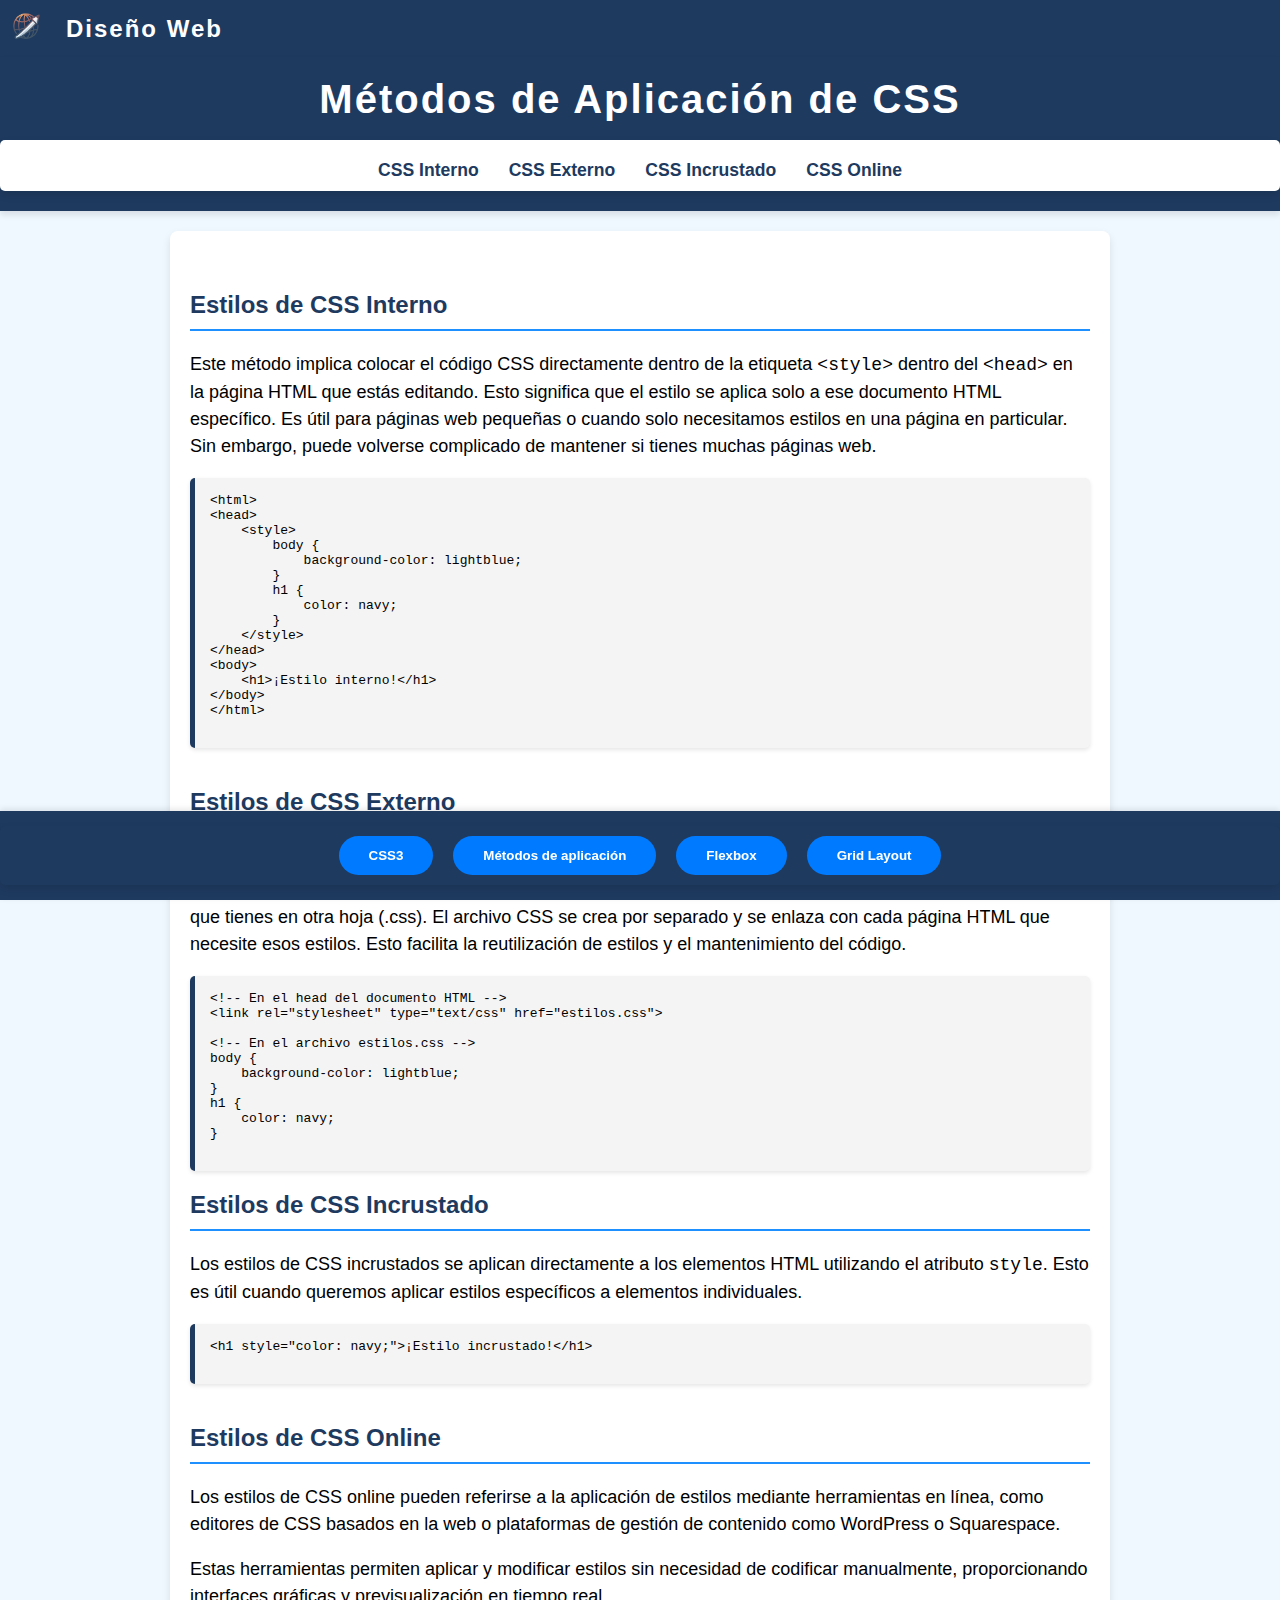
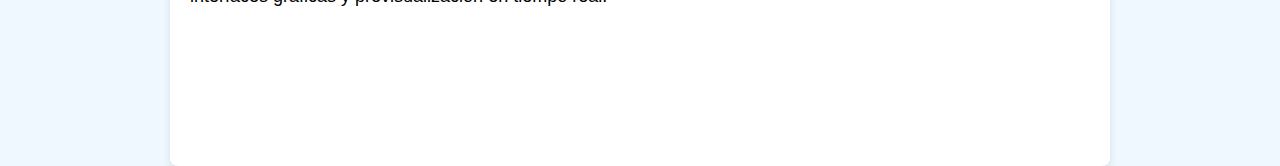
<file: MetodosAplicacion.html>
<!DOCTYPE html>
<html lang="es">
<head>
    <meta charset="UTF-8">
    <meta name="viewport" content="width=device-width, initial-scale=1.0">
    <title>Aplicación de CSS</title>
    <link rel="icon" href="img/logo.png" type="image/x-icon">
<!--Enlace a hoja de estilos general-->  
    <link rel="stylesheet" href="styles2.css">
<style>
    /* Aplicamos estilo interno solo para el menú de anclas que hay en esta hoja */
    .custom-nav {
    display: flex;
    justify-content: center;
    align-items: center;
    background-color: #ffffff;
    padding: 10px;
    border-radius: 5px;
    box-shadow: 0 4px 8px rgba(0, 0, 0, 0.1);
}
.custom-nav ul {
    list-style: none;
    padding: 0;
    margin: 10px 0 0 0;
    display: flex;
    justify-content: center;
}

.custom-nav ul li {
    margin: 0 15px;
}

.custom-nav ul li a {
    color: #1e3a5f;
    text-decoration: none;
    font-weight: bold;
    font-size: 1.1em;
    transition: color 0.3s;
}

.custom-nav ul li a:hover {
    color: #1e90ff; /* Azul cielo */
}
p {
    line-height: 1.5; /* 1.5 veces la altura de la línea base */
}
</style>
</head>
<body>
    <header class="custom-header">
        <div class="header-content">
            <a href="index.html"><img src="img/logo.png" alt="Logo de la página" class="logo"></a>
            <h1>Diseño Web</h1>
        </div>
    </header>
  
    <header>
        <h1>Métodos de Aplicación de CSS</h1>
        <br>
        <nav class="custom-nav">
            <ul>
                <li><a href="#interno">CSS Interno</a></li>
                <li><a href="#externo">CSS Externo</a></li>
                <li><a href="#incrustado">CSS Incrustado</a></li>
                <li><a href="#online">CSS Online</a></li>
            </ul>
        </nav>
    </header>
    <main>
        <section id="interno">
            <h2>Estilos de CSS Interno</h2>
          <p>Este método implica colocar el código CSS directamente dentro de la etiqueta 
            <code>&lt;style&gt;</code> dentro del <code>&lt;head&gt;</code> en la página HTML que estás editando. 
            Esto significa que el estilo se aplica solo a ese documento HTML específico. 
          Es útil para páginas web pequeñas o cuando solo necesitamos estilos en una página en particular. 
          Sin embargo, puede volverse complicado de mantener si tienes muchas páginas web.</p>
            <pre><code>&lt;html&gt;
&lt;head&gt;
    &lt;style&gt;
        body {
            background-color: lightblue;
        }
        h1 {
            color: navy;
        }
    &lt;/style&gt;
&lt;/head&gt;
&lt;body&gt;
    &lt;h1&gt;¡Estilo interno!&lt;/h1&gt;
&lt;/body&gt;
&lt;/html&gt;
            </code></pre>
        </section>

        <section id="externo">
            <h2>Estilos de CSS Externo</h2>
          <p>Este método implica enlazar un archivo CSS externo a nuestro documento HTML utilizando 
            la etiqueta <code>&lt;link&gt;</code> dentro del <code>&lt;head&gt;</code> de la página web que
            estás editando y en la que quieres implementar los estilos css externos que tienes en otra hoja (.css). El archivo CSS se crea por separado y se enlaza con cada página HTML que necesite esos estilos. 
            Esto facilita la reutilización de estilos y el mantenimiento del código.</p>
            <pre><code>&lt;!-- En el head del documento HTML --&gt;
&lt;link rel="stylesheet" type="text/css" href="estilos.css"&gt;

&lt;!-- En el archivo estilos.css --&gt;
body {
    background-color: lightblue;
}
h1 {
    color: navy;
}
            </code></pre>
            
        <section id="incrustado">
            <h2>Estilos de CSS Incrustado</h2>
            <p>Los estilos de CSS incrustados se aplican directamente a los elementos HTML utilizando el atributo <code>style</code>. 
                Esto es útil cuando queremos aplicar estilos específicos a elementos individuales.</p>
            <pre><code>&lt;h1 style="color: navy;"&gt;¡Estilo incrustado!&lt;/h1&gt;
            </code></pre>
        </section>

        <section id="online">
            <h2>Estilos de CSS Online</h2>
            <p>Los estilos de CSS online pueden referirse a la aplicación de estilos mediante herramientas en línea, como editores de CSS basados en la web o plataformas de gestión de contenido como WordPress o Squarespace.</p>
            <p>Estas herramientas permiten aplicar y modificar estilos sin necesidad de codificar manualmente, proporcionando interfaces gráficas y previsualización en tiempo real.</p>
        </section>
        <section><br><br></section>
    </main>
    <footer>
        <nav>
            <ul id="menu">
              <li><a href="lenguajecss.html"><button>CSS3</button></a></li>
                <li><a href="MetodosAplicacion.html"><button>Métodos de aplicación</button></a></li>
                <li><a href="Flexbox.html"><button>Flexbox</button></a></li>
                <li><a href="GridLayout.html"><button>Grid Layout</button></a></li>
            </ul>
          </nav>    
    </footer>
</body>
</html>
</file>
<file: styles.css>
body {
    font-family: 'Segoe UI', Tahoma, Geneva, Verdana, sans-serif;
    margin: 0;
    padding: 0;
    display: flex;
    flex-direction: column;
    align-items: center;
    background-color: #f0f2f5;
    color: #333;
}

.custom-header {
    width: 100%;
    background-color: #007bff; /* Azul oscuro */
    color: white;
    padding: 6px;
    box-shadow: 0 4px 6px rgba(0, 0, 0, 0.1);
}

.custom-header .header-content {
    display: flex;
    align-items: center;
}

.custom-header .logo {
    height: 40px; /* Ajusta el tamaño del logo según sea necesario */
    margin-right: 20px;
}

.custom-header h1 {
    margin: 0;
    font-size: 24px; 
    align-items: center;/* Ajusta el tamaño del texto según sea necesario */
}

header {
    width: 100%;
    background-color: #007bff;
    color: white;
    padding: 20px 0;
    text-align: center;
    box-shadow: 0 4px 6px rgba(0, 0, 0, 0.1);
}

.flex-container {
    display: flex;
    justify-content: space-around;
    align-items: center;
    width: 100%;
    max-width: 1200px;
    margin: 40px 0;
    padding: 20px;
    box-shadow: 0 4px 6px rgba(0, 0, 0, 0.1);
    background-color: white;
    border-radius: 10px;
}

.flex-item {
    position: relative;
    overflow: hidden;
    flex: 1;
    margin: 0 10px;
    transition: transform 0.3s ease;
    border-radius: 10px;
    box-shadow: 0 4px 6px rgba(0, 0, 0, 0.1);
}

.flex-item:hover {
    transform: scale(1.05);
}

.flex-image {
    width: 100%;
    height: 100%;
    object-fit: cover;
    transition: filter 0.3s ease;
    border-radius: 10px;
}

.flex-item:hover .flex-image {
    filter: brightness(1.2);
}

.overlay {
    position: absolute;
    bottom: 0;
    left: 0;
    right: 0;
    background: rgba(0, 0, 0, 0.5);
    color: white;
    text-align: center;
    padding: 10px;
    font-size: 18px;
    border-bottom-left-radius: 10px;
    border-bottom-right-radius: 10px;
    transition: background 0.3s ease;
}

.flex-item:hover .overlay {
    background: rgba(0, 0, 0, 0.7);
}

body.fade-out {
    opacity: 0;
    transition: opacity 0.5s ease;
}
</file>
<file: styles2.css>
/* styles.css */

body {
    font-family: 'Helvetica Neue', Arial, sans-serif;
    margin: 0;
    padding: 0;
    background-color: #f0f8ff; /* Azul claro */
}

.custom-header {
    width: 100%;
    
    background-color: #1e3a5f; /* Azul oscuro */
    color: white;
    padding: 6px;
    box-shadow: 0 4px 6px rgba(0, 0, 0, 0.1);
}

.custom-header .header-content {
    display: flex;
    align-items: center;
}

.custom-header .logo {
    height: 40px; /* Ajusta el tamaño del logo según sea necesario */
    margin-right: 20px;
}

.custom-header h1 {
    margin: 0;
    font-size: 24px; 
    align-items: center;/* Ajusta el tamaño del texto según sea necesario */
}
header {
    background-color: #1e3a5f; /* Azul oscuro */
    color: #ffffff;
    padding: 20px 0;
    text-align: center;
    box-shadow: 0 4px 6px rgba(0, 0, 0, 0.1);
}

header h1 {
    margin: 0;
    font-size: 2.5em;
    letter-spacing: 2px;
}

main {
    padding: 40px 20px;
    max-width: 900px;
    margin: auto;
    background-color: #ffffff;
    box-shadow: 0 4px 8px rgba(0, 0, 0, 0.1);
    border-radius: 8px;
    margin-top: 20px;
}

section {
    margin-bottom: 40px;
}

section h2 {
    color: #1e3a5f; /* Azul oscuro */
    border-bottom: 2px solid #1e90ff; /* Azul cielo */
    padding-bottom: 10px;
    margin-bottom: 20px;
}

pre {
    background-color: #f4f4f4;
    padding: 15px;
    border-left: 5px solid #1e3a5f; /* Azul oscuro */
    overflow: auto;
    border-radius: 5px;
    box-shadow: 0 2px 4px rgba(0, 0, 0, 0.1);
}

.grid-container {
    display: grid;
    grid-template-columns: repeat(3, 1fr);
    grid-gap: 10px;
    padding: 20px;
    width: 100%;
    max-width: 1200px;
    justify-content: center;
}

.grid-item {
    position: relative;
    overflow: hidden;
}

.grid-image {
    width: 70%;
    transition: transform 0.2s ease;
}

.grid-item:hover .grid-image {
    transform: scale(0.95);
}

footer {
    background-color: #1e3a5f; /* Azul oscuro */
    color: #ffffff;
    text-align: center;
    padding: 15px 0;
    position: fixed;
    bottom: 0;
    width: 100%;
    box-shadow: 0 -2px 6px rgba(0, 0, 0, 0.1);
}

footer p {
    margin: 0;
    font-size: 1em;
}

/* Estilo del Menu de CSS que se mueve con el footer */
nav {
    background-color: #1e3a5f; 
    display: flex;
    justify-content: center;
    align-items: center;
    padding: 10px;
    border-radius: 5px;
    box-shadow: 0 4px 8px rgba(0, 0, 0, 0.1);
}
ul {
    display: flex;
    justify-content:center;
    list-style: none;
    margin: 0;
    padding: 0;
   
}
li {
    margin: 0 10px;
}
p {
font-size: 18px;
line-height: 1.6;
}

.box {
background-color: #007bff;
color: #fff;
padding: 20px;
margin-bottom: 20px;
border-radius: 5px;
box-shadow: 0 0 10px rgba(0,0,0,0.1);
}

.box:hover {
background-color: #0056b3;
}

.box h2 {
margin-top: 0;
}

.box p {
margin-bottom: 0;
}
button {
    background-color: #007bff;
    color: white;
    padding: 12px 30px;
    border: none;
    border-radius: 50px;
    font-weight: bold;
    cursor: pointer;
    transition: background-color 0.3s, transform 0.3s, box-shadow 0.3s;
    position: relative;
}
button:hover {
    background-color: #0056b3;
    transform: translateY(-2px);
    box-shadow: 0 8px 16px rgba(0, 0, 0, 0.2);
}

/* Media query para pantallas pequeñas (teléfonos) */
@media only screen and (max-width: 600px) {
    ul {
       flex-direction: column;
       gap: 10px;
     }
    li {
       margin-right: 0;
     }
    a {
       font-size: 16px;
     }
   }
/* Media query para pantallas grandes (ordenadores) */
@media only screen and (min-width: 901px) {
    ul {
       flex-direction: row;
     }
    li {
       margin-right: 10px;
     }
    a {
       font-size: 20px;
     }
   }

/* Contenedor del ejemplo de flexbox */
.container {
    display: flex;
    flex-wrap: wrap;
    justify-content: space-between;
  }
  
  .column {
    flex-basis: 30%; /* ancho de cada columna */
    margin: 10px;
    display: flex;
    flex-direction: column;
    align-items: center;
  }
  
  .column img {
    width: 100%;
    height: 250px; /* alto de las imágenes */
    object-fit: cover;
    margin-bottom: 10px;
  }
  
  .column p {
    text-align: center;
  }
</file>
